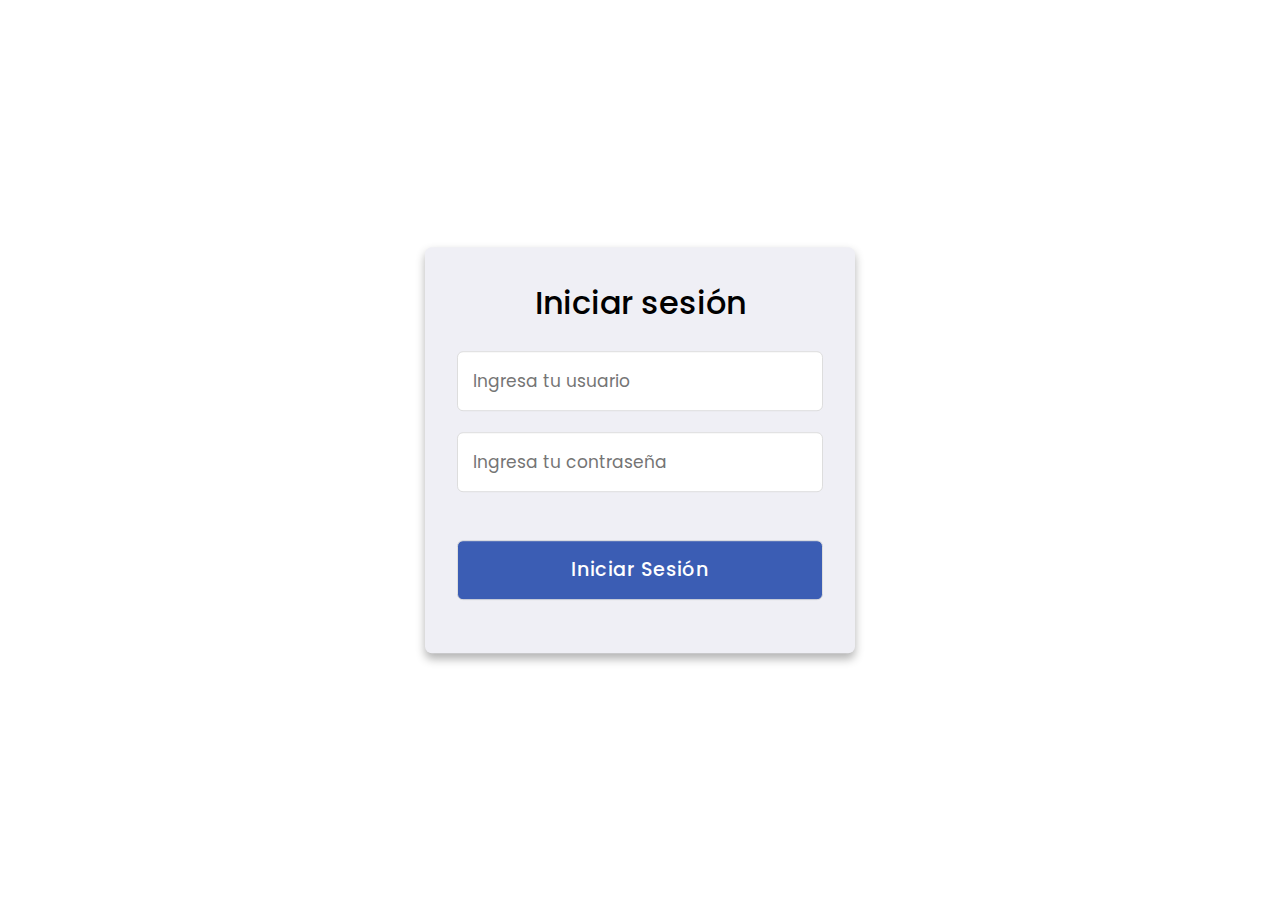
<file: login.html>
<!DOCTYPE html>
<html lang="en">
<head>
  <title>Inicio de sesión</title>
  <meta charset="UTF-8">
  <meta name="viewport" content="width=device-width, initial-scale=1.0">
  <meta http-equiv="X-UA-Compatible" content="ie=edge">
  <link rel="stylesheet" href="css/style.css">
</head>
<body>
    <div class="container">
        <input type="checkbox" id="check">
        <div class="login form">
          <header>Iniciar sesión</header>
          <form id="loginForm" action="/login" method="POST">
            <input type="email" placeholder="Ingresa tu usuario" id="usuario" name="usuario" required>
            <input type="password" placeholder="Ingresa tu contraseña" id="contraseña" name="contraseña" required>
            <center><input class="file_submit" type="submit" value="Iniciar Sesión"></center>
          </form>
          <div id="mensaje"></div>
        </div>
      </div>
  <script>
        document.getElementById("loginForm").addEventListener("submit", function(event) {
      event.preventDefault(); // Evitar el envío del formulario por defecto
      
      // Obtener los valores de usuario y contraseña del formulario
      var usuario = document.getElementById("usuario").value;
      var contraseña = document.getElementById("contraseña").value;

      // Realizar la verificación del usuario con los datos del archivo JSON
      fetch("json/usuarios.json")
        .then(response => {
          if (!response.ok) {
            throw new Error("No se pudo cargar el archivo JSON");
          }
          return response.json();
        })
        .then(data => {
          // Verificar si el usuario existe en el archivo JSON
          var usuarioEncontrado = data.usuarios.find(u => u.usuario === usuario && u.contraseña === contraseña);
          if (usuarioEncontrado) {
            // Guardar el usuario en el Local Storage
            localStorage.setItem('usuario', usuario);
            // Redirigir a la página de inicio
            window.location.href = "index.html";
          } else {
            // Mostrar un mensaje de error si el usuario no existe
            document.getElementById("mensaje").textContent = "El usuario o la contraseña son incorrectos.";
          }
        })
        .catch(error => {
          console.error("Error al cargar el archivo JSON:", error);
        });
    });
  </script>
</body>
</html>
</file>
<file: css/style.css>
/* Import Google font - Poppins */
@import url('https://fonts.googleapis.com/css2?family=Poppins:wght@200;300;400;500;600;700&display=swap');
*{
  margin: 0;
  padding: 0;
  box-sizing: border-box;
  font-family: 'Poppins', sans-serif;
}
body{
  min-height: 100vh;
  width: 100%;
  background-image: url("https://img.freepik.com/vector-gratis/fondo-degradado-dia-mundial-ciencia_52683-97461.jpg?size=626&ext=jpg&ga=GA1.1.1319243779.1712102400&semt=ais");
  background-size: cover
}
.container{
  position: absolute;
  top: 50%;
  left: 50%;
  transform: translate(-50%,-50%);
  max-width: 430px;
  width: 100%;
  background: #efeff5;
  border-radius: 7px;
  box-shadow: 0 5px 10px rgba(0,0,0,0.3);
}
#check:checked ~ .login{
  display: none;
}
#check{
  display: none;
}
.container .form{
  padding: 2rem;
}
.form header{
  font-size: 2rem;
  font-weight: 500;
  text-align: center;
  margin-bottom: 1.5rem;
}
 .form input{
   height: 60px;
   width: 100%;
   padding: 0 15px;
   font-size: 17px;
   margin-bottom: 1.3rem;
   border: 1px solid #ddd;
   border-radius: 6px;
   outline: none;
 }
 .form input:focus{
   box-shadow: 0 1px 0 rgba(0,0,0,0.2);
 }
.form input.file_submit{
  color: #fff;
  background: #3b5db4;
  font-size: 1.2rem;
  font-weight: 500;
  letter-spacing: 1px;
  margin-top: 1.7rem;
  cursor: pointer;
  transition: 0.4s;
}
.form input.file_submit:hover{
  background: #11264c;
}
</file>
